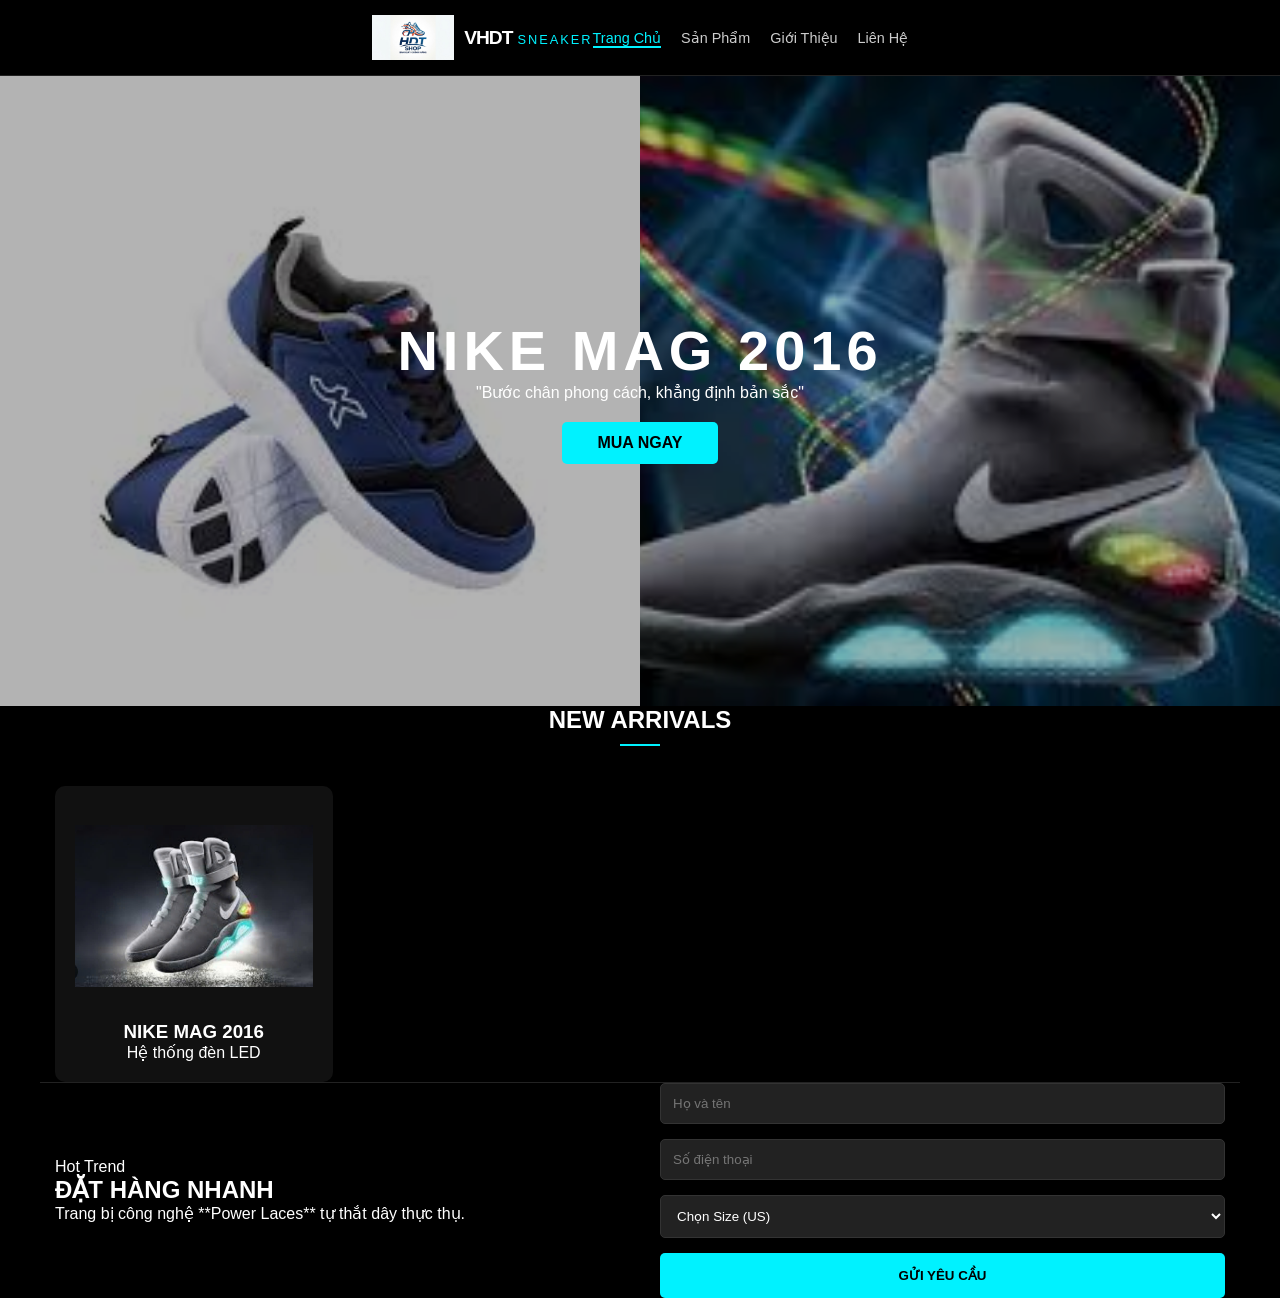
<file: index.html>
<!DOCTYPE html>
<html lang="vi">
<head>
    <meta charset="UTF-8">
    <meta name="viewport" content="width=device-width, initial-scale=1.0">
    <title>VHDT Sneaker - Nike Mag Edition</title>
    <link rel="stylesheet" href="styles.css">
    <link rel="stylesheet" href="https://cdnjs.cloudflare.com/ajax/libs/font-awesome/6.0.0/css/all.min.css">
</head>
<body>
    <header>
        <nav class="container">
            <div class="logo-box">
                <a href="index.html" class="logo-link">
                    <img src="unnamed.jpg" alt="VHDT SNEAKER" class="logo-img">
                    <span class="logo-text">VHDT<span>SNEAKER</span></span>
                </a>
            </div>

            <input type="checkbox" id="check">
            <label for="check" class="checkbtn">
                <i class="fas fa-bars"></i>
            </label>

            <ul class="nav-menu">
                <li><a href="index.html" class="active">Trang Chủ</a></li>
                <li><a href="sanpham.html">Sản Phẩm</a></li>
                <li><a href="gthieu.html">Giới Thiệu</a></li>
                <li><a href="lienhe.html">Liên Hệ</a></li>
            </ul>
        </nav>
    </header>

    <main>
        <section class="hero-banner">
            <div class="banner-track">
                <div class="banner-slide">
                    <img src="tải xuống (1).jpg" alt="Nike Mag 1">
                </div>
                <div class="banner-slide">
                    <img src="tải xuống.jpg" alt="Nike Mag 2">
                </div>
            </div>
            <div class="hero-content">
                <h1>NIKE MAG 2016</h1>
                <p>"Bước chân phong cách, khẳng định bản sắc"</p>
                <a href="#order" class="btn-main">MUA NGAY</a>
            </div>
        </section>

        <section class="new-arrivals container">
            <div class="header-center">
                <h2>NEW ARRIVALS</h2>
                <div class="line"></div>
            </div>
    
            <div class="product-grid">
                <div class="item">
                    <div class="item-img">
                        <img src="z7608213312523_a5ca782886a04989293020ea78845991.jpg" alt="Nike Mag">
                    </div>
                    <h3>NIKE MAG 2016</h3>
                    <p>Hệ thống đèn LED</p>
                </div>
                </div>
        </section>

        <section id="order" class="order-section container">
            <div class="order-container">
                <div class="order-info">
                    <span class="badge">Hot Trend</span>
                    <h2>ĐẶT HÀNG NHANH</h2>
                    <p>Trang bị công nghệ **Power Laces** tự thắt dây thực thụ.</p>
                </div>
                <form class="form-box">
                    <input type="text" placeholder="Họ và tên" required>
                    <input type="tel" placeholder="Số điện thoại" required>
                    <select required>
                        <option value="">Chọn Size (US)</option>
                        <option value="9">9</option>
                        <option value="10">10</option>
                    </select>
                    <button type="submit">GỬI YÊU CẦU</button>
                </form>
            </div>
        </section>
    </main>
</body>
</html>
</file>
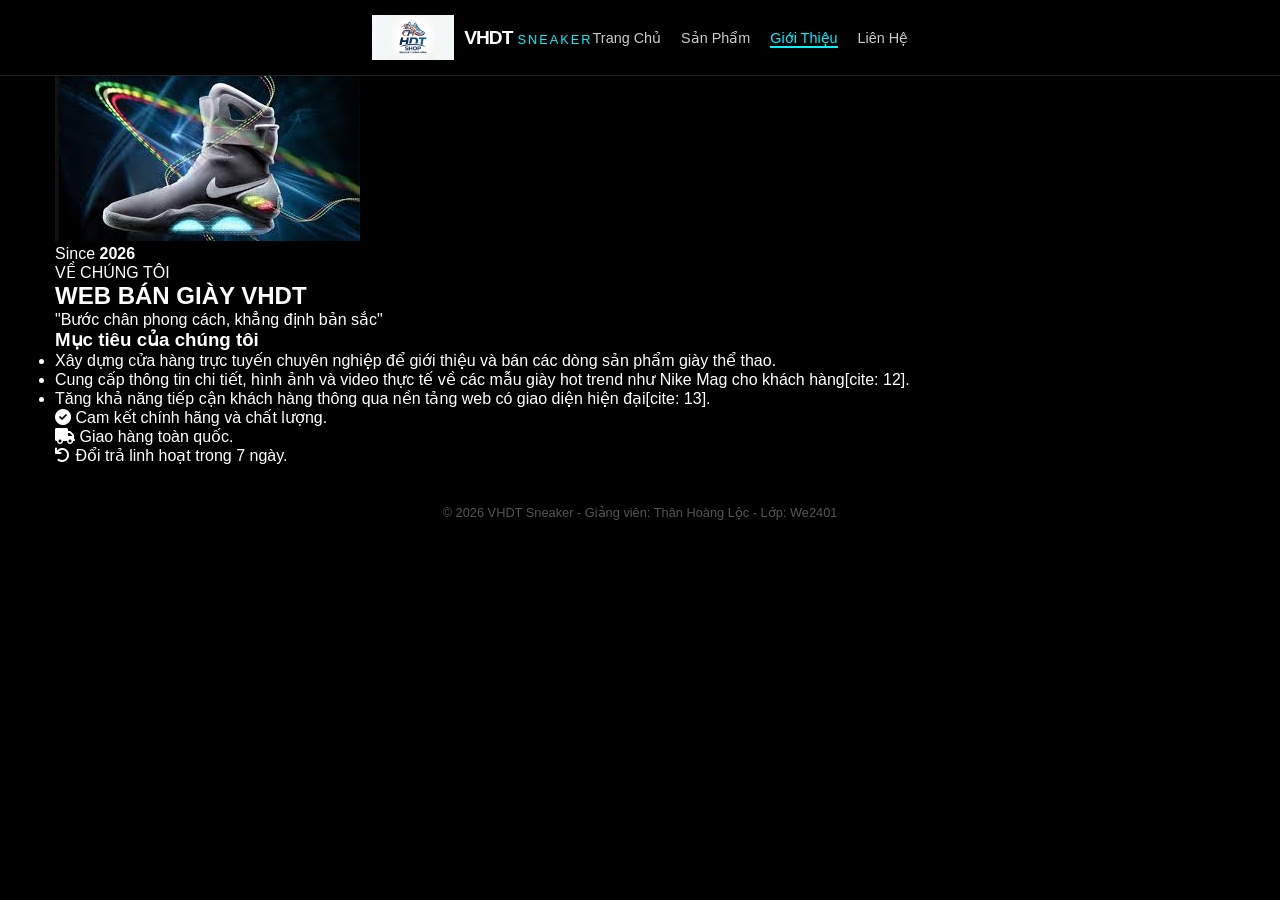
<file: gthieu.html>
<!DOCTYPE html>
<html lang="vi">
<head>
    <meta charset="UTF-8">
    <meta name="viewport" content="width=device-width, initial-scale=1.0">
    <title>Giới thiệu - VHDT Sneaker</title>
    <link rel="stylesheet" href="styles.css">
    <link rel="stylesheet" href="https://cdnjs.cloudflare.com/ajax/libs/font-awesome/6.0.0/css/all.min.css">
</head>
<body>
    <header>
        <nav class="container">
            <div class="logo-box">
                <a href="index.html">
                    <img src="unnamed.jpg" alt="VHDT SNEAKER" class="logo-img">
                    <span class="logo-text">VHDT<span>SNEAKER</span></span>
                </a>
            </div>

            <input type="checkbox" id="check">
            <label for="check" class="checkbtn">
                <i class="fas fa-bars"></i>
            </label>

            <ul class="nav-menu">
                <li><a href="index.html">Trang Chủ</a></li>
                <li><a href="sanpham.html">Sản Phẩm</a></li>
                <li><a href="gthieu.html" class="active">Giới Thiệu</a></li>
                <li><a href="lienhe.html">Liên Hệ</a></li>
            </ul>
        </nav>
    </header>

    <main class="container">
        <section class="about-wrapper">
            <div class="about-image">
                <div class="image-box">
                    <img src="tải xuống.jpg" alt="Nike Mag Icon">
                    <div class="experience-badge">
                        <span>Since</span>
                        <strong>2026</strong>
                    </div>
                </div>
            </div>

            <div class="about-content">
                <span class="sub-title">VỀ CHÚNG TÔI</span>
                <h1>WEB BÁN GIÀY VHDT</h1>
                <p class="slogan">"Bước chân phong cách, khẳng định bản sắc" </p>
                
                <div class="mission-box">
                    <h3>Mục tiêu của chúng tôi</h3>
                    <ul>
                        <li>Xây dựng cửa hàng trực tuyến chuyên nghiệp để giới thiệu và bán các dòng sản phẩm giày thể thao.</li>
                        <li>Cung cấp thông tin chi tiết, hình ảnh và video thực tế về các mẫu giày hot trend như Nike Mag cho khách hàng[cite: 12].</li>
                        <li>Tăng khả năng tiếp cận khách hàng thông qua nền tảng web có giao diện hiện đại[cite: 13].</li>
                    </ul>
                </div>

                <div class="commitment">
                    <p><i class="fas fa-check-circle"></i> Cam kết chính hãng và chất lượng.</p>
                    <p><i class="fas fa-truck"></i> Giao hàng toàn quốc.</p>
                    <p><i class="fas fa-undo"></i> Đổi trả linh hoạt trong 7 ngày.</p>
                </div>
            </div>
        </section>
    </main>

    <footer style="text-align: center; padding: 40px; color: #555; font-size: 0.8rem;">
        <p>&copy; 2026 VHDT Sneaker - Giảng viên: Thân Hoàng Lộc - Lớp: We2401 </p>
    </footer>
</body>
</html>
</file>
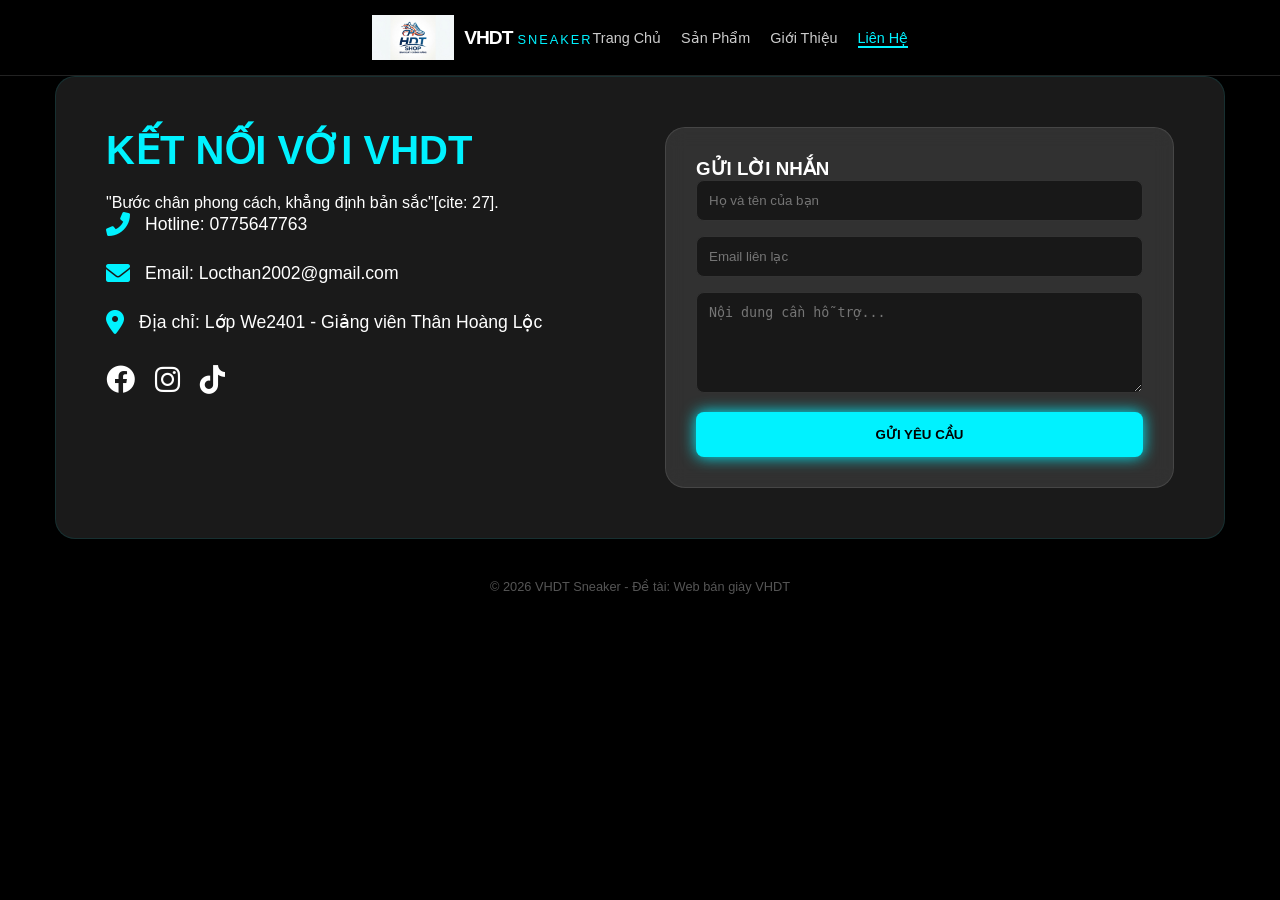
<file: lienhe.html>
<!DOCTYPE html>
<html lang="vi">
<head>
    <meta charset="UTF-8">
    <meta name="viewport" content="width=device-width, initial-scale=1.0">
    <title>Liên hệ - VHDT Sneaker</title>
    <link rel="stylesheet" href="styles.css">
    <link rel="stylesheet" href="https://cdnjs.cloudflare.com/ajax/libs/font-awesome/6.0.0/css/all.min.css">
</head>
<body>
    <header>
        <nav class="container">
            <div class="logo-box">
                <a href="index.html">
                    <img src="unnamed.jpg" alt="VHDT SNEAKER" class="logo-img">
                    <span class="logo-text">VHDT<span>SNEAKER</span></span>
                </a>
            </div>

            <input type="checkbox" id="check">
            <label for="check" class="checkbtn">
                <i class="fas fa-bars"></i>
            </label>

            <ul class="nav-menu">
                <li><a href="index.html">Trang Chủ</a></li>
                <li><a href="sanpham.html">Sản Phẩm</a></li>
                <li><a href="gthieu.html">Giới Thiệu</a></li>
                <li><a href="lienhe.html" class="active">Liên Hệ</a></li>
            </ul>
        </nav>
    </header>

    <main class="container">
        <section class="contact-section">
            <div class="contact-info">
                <h2>KẾT NỐI VỚI VHDT</h2>
                <p>"Bước chân phong cách, khẳng định bản sắc"[cite: 27].</p>
                
                <div class="info-item">
                    <i class="fas fa-phone-alt"></i>
                    <span>Hotline: 0775647763</span>
                </div>
                <div class="info-item">
                    <i class="fas fa-envelope"></i>
                    <span>Email: Locthan2002@gmail.com </span>
                </div>
                <div class="info-item">
                    <i class="fas fa-map-marker-alt"></i>
                    <span>Địa chỉ: Lớp We2401 - Giảng viên Thân Hoàng Lộc </span>
                </div>

                <div class="social-links">
                    <a href="#"><i class="fab fa-facebook"></i></a>
                    <a href="#"><i class="fab fa-instagram"></i></a>
                    <a href="#"><i class="fab fa-tiktok"></i></a>
                </div>
            </div>

            <div class="contact-form-container">
                <form class="order-form"> 
                    <h3>GỬI LỜI NHẮN</h3>
                    <div class="input-group">
                        <input type="text" placeholder="Họ và tên của bạn" required>
                    </div>
                    <div class="input-group">
                        <input type="email" placeholder="Email liên lạc" required>
                    </div>
                    <div class="input-group">
                        <textarea placeholder="Nội dung cần hỗ trợ..." rows="5" style="width: 100%; background: rgba(0,0,0,0.5); color: white; border: 1px solid #333; border-radius: 8px; padding: 12px;"></textarea>
                    </div>
                    <button type="submit" class="btn-order">GỬI YÊU CẦU</button>
                </form>
            </div>
        </section>
    </main>

    <footer style="text-align: center; padding: 40px; color: #555; font-size: 0.8rem;">
        <p>&copy; 2026 VHDT Sneaker - Đề tài: Web bán giày VHDT </p>
    </footer>
</body>
</html>
</file>
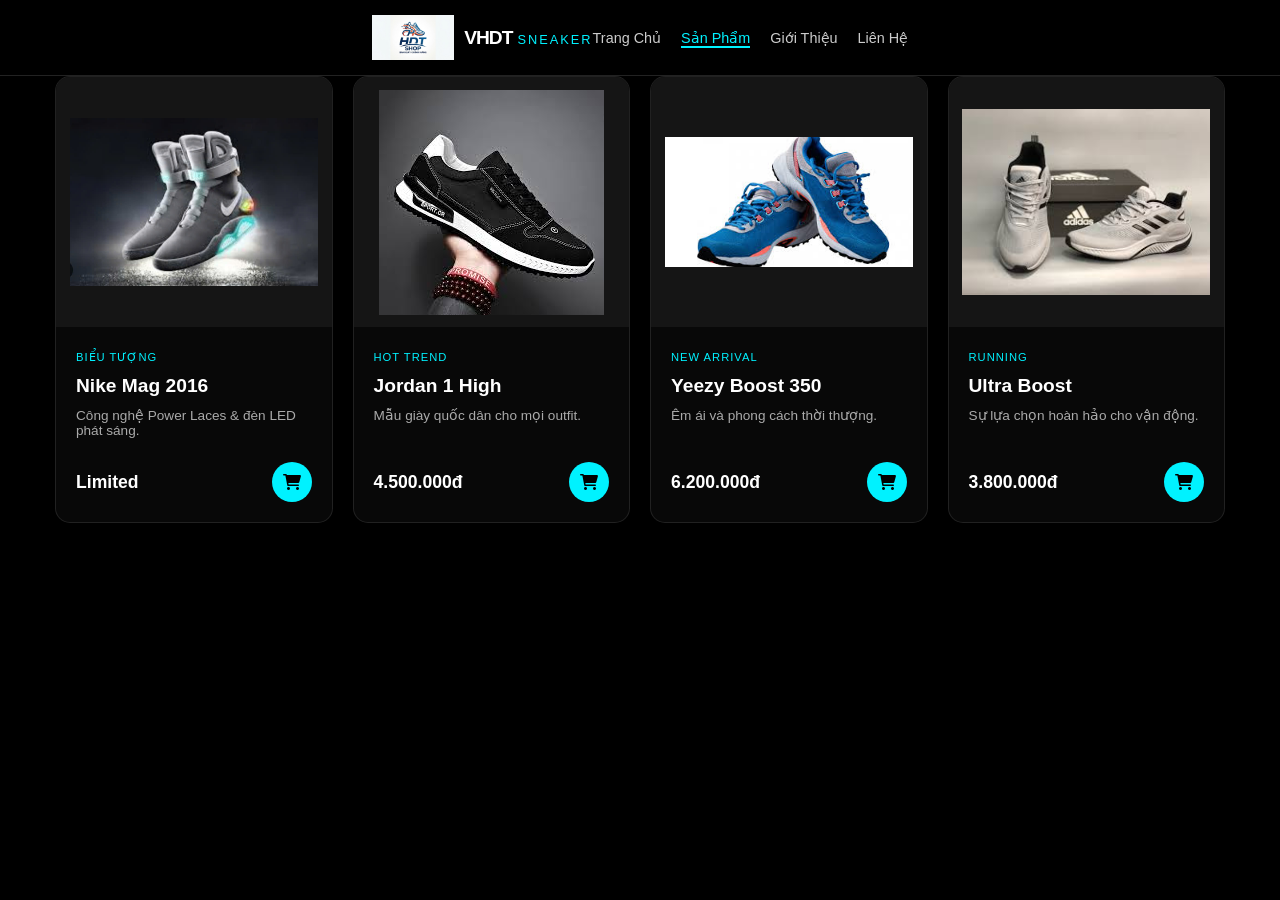
<file: sanpham.html>
<!DOCTYPE html>
<html lang="vi">
<head>
    <meta charset="UTF-8">
    <meta name="viewport" content="width=device-width, initial-scale=1.0">
    <title>Sản phẩm - VHDT Sneaker</title>
    <link rel="stylesheet" href="styles.css">
    <link rel="stylesheet" href="https://cdnjs.cloudflare.com/ajax/libs/font-awesome/6.0.0/css/all.min.css">
</head>
<body>
    <header>
        <nav class="container">
            <div class="logo-box">
                <a href="index.html">
                    <img src="unnamed.jpg" alt="VHDT SNEAKER" class="logo-img">
                    <span class="logo-text">VHDT<span>SNEAKER</span></span>
                </a>
            </div>

            <input type="checkbox" id="check">
            <label for="check" class="checkbtn">
                <i class="fas fa-bars"></i>
            </label>

            <ul class="nav-menu">
                <li><a href="index.html">Trang Chủ</a></li>
                <li><a href="sanpham.html" class="active">Sản Phẩm</a></li>
                <li><a href="gthieu.html">Giới Thiệu</a></li>
                <li><a href="lienhe.html">Liên Hệ</a></li>
            </ul>
        </nav>
    </header>

    <main class="container">
      

        <div class="product-grid">
            <div class="product-card">
                <div class="product-img">
                    <img src="z7608213312523_a5ca782886a04989293020ea78845991.jpg" alt="Nike Mag">
                    <div class="img-overlay">
                        <button class="quick-view">Xem nhanh</button>
                    </div>
                </div>
                <div class="product-details">
                    <span class="category">Biểu tượng</span>
                    <h3>Nike Mag 2016</h3>  
                    <p class="desc">Công nghệ Power Laces & đèn LED phát sáng.</p>
                    <div class="price-row">
                        <span class="price">Limited</span>
                        <a href="index.html" class="buy-btn"><i class="fas fa-shopping-cart"></i></a>
                    </div>
                </div>
            </div>

            <div class="product-card">
                <div class="product-img">
                    <img src="36.jpg" alt="Jordan 1 High">
                </div>
                <div class="product-details">
                    <span class="category">Hot Trend</span>
                    <h3>Jordan 1 High</h3>
                    <p class="desc">Mẫu giày quốc dân cho mọi outfit.</p>
                    <div class="price-row">
                        <span class="price">4.500.000đ</span>
                        <a href="#" class="buy-btn"><i class="fas fa-shopping-cart"></i></a>
                    </div>
                </div>
            </div>

            <div class="product-card">
                <div class="product-img">
                    <img src="1111.jpg" alt="Yeezy Boost 350">
                </div>
                <div class="product-details">
                    <span class="category">New Arrival</span>
                    <h3>Yeezy Boost 350</h3>
                    <p class="desc">Êm ái và phong cách thời thượng.</p>
                    <div class="price-row">
                        <span class="price">6.200.000đ</span>
                        <a href="#" class="buy-btn"><i class="fas fa-shopping-cart"></i></a>
                    </div>
                </div>
            </div>

            <div class="product-card">
                <div class="product-img">
                    <img src="tải xuống (2).jpg" alt="Ultra Boost">
                </div>
                <div class="product-details">
                    <span class="category">Running</span>
                    <h3>Ultra Boost</h3>
                    <p class="desc">Sự lựa chọn hoàn hảo cho vận động.</p>
                    <div class="price-row">
                        <span class="price">3.800.000đ</span>
                        <a href="#" class="buy-btn"><i class="fas fa-shopping-cart"></i></a>
                    </div>
                </div>
            </div>
        </div>
    </main>
</body>
</html>
</file>
<file: styles.css>
:root {
    --primary-color: #00f2ff; /* Màu xanh LED của Nike Mag */
    --bg-dark: #0a0a0a;
    --text-light: #ffffff;
    --glass-bg: rgba(255, 255, 255, 0.1);
}

body {
    margin: 0;
    font-family: 'Segoe UI', Tahoma, Geneva, Verdana, sans-serif;
    background-color: var(--bg-dark);
    color: var(--text-light);
}

/* Header & Nav */
header {
    padding: 20px 5%;
    display: flex;
    justify-content: space-between;
    align-items: center;
    background: rgba(0, 0, 0, 0.8);
    position: sticky;
    top: 0;
    z-index: 100;
}

.logo {
    font-size: 2rem;
    font-weight: bold;
    color: var(--primary-color);
    text-shadow: 0 0 10px var(--primary-color);
}

nav ul {
    display: flex;
    list-style: none;
    gap: 20px;
}

nav a {
    color: white;
    text-decoration: none;
    transition: 0.3s;
}

nav a:hover {
    color: var(--primary-color);
}

/* Layout chính - Laptop (3-4 cột theo kế hoạch của bạn) */
.container {
    max-width: 1200px;
    margin: 50px auto;
    padding: 20px;
}

.product-display {
    display: grid;
    grid-template-columns: 1.5fr 1fr; /* Bố cục chia cột */
    gap: 40px;
    align-items: center;
}

/* Hiệu ứng hình ảnh */
.product-image {
    position: relative;
    text-align: center;
}

.product-image img {
    width: 100%;
    filter: drop-shadow(0 0 20px rgba(0, 242, 255, 0.3));
    animation: float 3s ease-in-out infinite;
}

@keyframes float {
    0%, 100% { transform: translateY(0); }
    50% { transform: translateY(-20px); }
}

/* Form đặt hàng phong cách Glassmorphism */
.order-form {
    background: var(--glass-bg);
    padding: 30px;
    border-radius: 20px;
    backdrop-filter: blur(10px);
    border: 1px solid rgba(255, 255, 255, 0.1);
}

.input-group {
    margin-bottom: 15px;
}

input, select {
    width: 100%;
    padding: 12px;
    background: rgba(0, 0, 0, 0.5);
    border: 1px solid #333;
    color: white;
    border-radius: 8px;
}

.btn-order {
    width: 100%;
    padding: 15px;
    background: var(--primary-color);
    border: none;
    font-weight: bold;
    cursor: pointer;
    border-radius: 8px;
    transition: 0.3s;
    box-shadow: 0 0 15px var(--primary-color);
}

.btn-order:hover {
    transform: scale(1.02);
    box-shadow: 0 0 25px var(--primary-color);
}

/* RESPONSIVE - Theo yêu cầu trong dự án của bạn */

/* Tablet: Bố cục 2 cột hoặc xếp chồng nhẹ  */
@media (max-width: 992px) {
    .product-display {
        grid-template-columns: 1fr;
    }
}

/* Mobile: Bố cục 1 cột  */
@media (max-width: 600px) {
    nav ul {
        display: none; /* Ẩn menu trên mobile để gọn hơn */
    }
    .container {
        margin: 10px;
    }
}
/* Trang Liên Hệ */
.contact-section {
    display: grid;
    grid-template-columns: 1fr 1fr; /* Laptop/Desktop: 2 cột  */
    gap: 50px;
    background: var(--glass-bg);
    padding: 50px;
    border-radius: 20px;
    border: 1px solid rgba(0, 242, 255, 0.1);
}

.contact-info h2 {
    color: var(--primary-color);
    font-size: 2.5rem;
    margin-bottom: 20px;
}

.info-item {
    display: flex;
    align-items: center;
    gap: 15px;
    margin-bottom: 25px;
    font-size: 1.1rem;
}

.info-item i {
    color: var(--primary-color);
    font-size: 1.5rem;
}

.social-links {
    margin-top: 30px;
    display: flex;
    gap: 20px;
}

.social-links a {
    color: white;
    font-size: 1.8rem;
    transition: 0.3s;
}

.social-links a:hover {
    color: var(--primary-color);
    transform: translateY(-5px);
}

.active {
    color: var(--primary-color) !important;
    border-bottom: 2px solid var(--primary-color);
}

/* Responsive theo đúng cấu trúc của Hưng  */
@media (max-width: 992px) {
    .contact-section {
        grid-template-columns: 1fr; /* Tablet & Mobile: 1-2 cột  */
        padding: 30px;
    }
}

@media (max-width: 600px) {
    .contact-info h2 {
        font-size: 1.8rem;
    }
}
.section-title {
    text-align: center;
    color: var(--primary-color);
    margin-bottom: 40px;
    text-transform: uppercase;
}

.product-grid {
    display: grid;
    /* Laptop/Desktop: 4 cột theo kế hoạch  */
    grid-template-columns: repeat(4, 1fr);
    gap: 25px;
}

.product-card {
    background: var(--glass-bg);
    border-radius: 15px;
    overflow: hidden;
    transition: 0.3s;
    border: 1px solid rgba(255,255,255,0.05);
}

.product-card:hover {
    border-color: var(--primary-color);
    transform: translateY(-10px);
}

.img-container {
    height: 200px;
    background: #1a1a1a;
    display: flex;
    align-items: center;
    justify-content: center;
}

.img-container img {
    max-width: 90%;
    transition: 0.5s;
}

.card-info {
    padding: 20px;
    text-align: center;
}

.btn-detail {
    display: block;
    margin-top: 15px;
    color: var(--primary-color);
    text-decoration: none;
    font-size: 0.9rem;
    border: 1px solid var(--primary-color);
    padding: 8px;
    border-radius: 5px;
}

/* Tablet: 2 cột  */
@media (max-width: 992px) {
    .product-grid { grid-template-columns: repeat(2, 1fr); }
}

/* Mobile: 1 cột  */
@media (max-width: 600px) {
    .product-grid { grid-template-columns: 1fr; }
}
.about-container {
    display: grid;
    grid-template-columns: 1fr 1fr;
    gap: 50px;
    align-items: center;
    line-height: 1.8;
}

blockquote {
    border-left: 4px solid var(--primary-color);
    padding-left: 20px;
    font-style: italic;
    color: var(--primary-color);
    margin: 20px 0;
}

@media (max-width: 768px) {
    .about-container { grid-template-columns: 1fr; }
}
/* Header trang sản phẩm */
.page-header {
    text-align: center;
    margin-bottom: 50px;
}

.page-header h1 {
    font-size: 2.5rem;
    color: var(--primary-color);
    text-shadow: 0 0 10px rgba(0, 242, 255, 0.5);
    margin-bottom: 10px;
}

/* Lưới sản phẩm - Responsive 4 cột  */
.product-grid {
    display: grid;
    grid-template-columns: repeat(4, 1fr);
    gap: 30px;
}

/* Thẻ sản phẩm */
.product-card {
    background: rgba(255, 255, 255, 0.03);
    border-radius: 15px;
    border: 1px solid rgba(255, 255, 255, 0.1);
    overflow: hidden;
    transition: all 0.4s ease;
}

.product-card:hover {
    transform: translateY(-10px);
    border-color: var(--primary-color);
    box-shadow: 0 10px 30px rgba(0, 242, 255, 0.2);
}

/* Khu vực chứa ảnh */
.product-img {
    position: relative;
    height: 250px;
    background: #151515;
    display: flex;
    align-items: center;
    justify-content: center;
}

.product-img img {
    max-width: 90%;
    transition: transform 0.5s ease;
}

.product-card:hover .product-img img {
    transform: scale(1.1) rotate(-5deg);
}

.placeholder-img {
    color: #444;
    font-weight: bold;
}

/* Overlay khi hover */
.img-overlay {
    position: absolute;
    top: 0;
    left: 0;
    width: 100%;
    height: 100%;
    background: rgba(0, 242, 255, 0.1);
    display: flex;
    align-items: center;
    justify-content: center;
    opacity: 0;
    transition: 0.3s;
}

.product-card:hover .img-overlay {
    opacity: 1;
}

/* Chi tiết sản phẩm */
.product-details {
    padding: 20px;
}

.category {
    font-size: 0.7rem;
    text-transform: uppercase;
    color: var(--primary-color);
    letter-spacing: 1px;
}

.product-details h3 {
    margin: 10px 0;
    font-size: 1.2rem;
}

.desc {
    font-size: 0.85rem;
    color: #aaa;
    margin-bottom: 15px;
    height: 40px;
    overflow: hidden;
}

.price-row {
    display: flex;
    justify-content: space-between;
    align-items: center;
}

.price {
    font-weight: bold;
    color: #fff;
    font-size: 1.1rem;
}

.buy-btn {
    background: var(--primary-color);
    color: #000;
    width: 40px;
    height: 40px;
    border-radius: 50%;
    display: flex;
    align-items: center;
    justify-content: center;
    text-decoration: none;
    transition: 0.3s;
}

.buy-btn:hover {
    transform: rotate(360deg);
}

/* RESPONSIVE THEO KẾ HOẠCH DỰ ÁN  */

/* Tablet: 2 cột */
@media (max-width: 992px) {
    .product-grid {
        grid-template-columns: repeat(2, 1fr);
    }
}

/* Mobile: 1 cột */
@media (max-width: 600px) {
    .product-grid {
        grid-template-columns: 1fr;
    }
}
/* Container chính của Banner */
.banner-split {
    display: flex;
    height: 80vh; /* Chiều cao chiếm 80% màn hình */
    position: relative;
    overflow: hidden;
    background-color: #000;
}

/* Các nửa của banner */
.banner-item {
    flex: 1;
    position: relative;
    overflow: hidden;
    cursor: pointer;
}

.banner-item img {
    width: 100%;
    height: 100%;
    object-fit: cover; /* Giúp ảnh không bị méo */
    transition: transform 0.8s cubic-bezier(0.2, 1, 0.3, 1);
}

/* Hiệu ứng phóng to khi hover như các web cao cấp */
.banner-item:hover img {
    transform: scale(1.1);
}

/* Lớp phủ mờ và chữ ẩn hiện khi hover */
.banner-overlay {
    position: absolute;
    top: 0;
    left: 0;
    width: 100%;
    height: 100%;
    background: rgba(0, 0, 0, 0.2);
    display: flex;
    align-items: center;
    justify-content: center;
    opacity: 0;
    transition: 0.5s;
}

.banner-item:hover .banner-overlay {
    opacity: 1;
}

.banner-overlay span {
    color: var(--primary-color);
    border: 1px solid var(--primary-color);
    padding: 10px 20px;
    text-transform: uppercase;
    font-weight: bold;
}

/* Nội dung văn bản trung tâm */
.banner-content {
    position: absolute;
    bottom: 10%;
    left: 50%;
    transform: translateX(-50%);
    text-align: center;
    z-index: 10;
    width: 100%;
}

.banner-content h1 {
    font-size: 4rem;
    margin-bottom: 10px;
    letter-spacing: 5px;
    text-shadow: 2px 2px 10px rgba(0,0,0,0.8);
}

.btn-shop {
    display: inline-block;
    margin-top: 20px;
    padding: 15px 40px;
    background: var(--primary-color);
    color: #000;
    text-decoration: none;
    font-weight: bold;
    border-radius: 5px;
    transition: 0.3s;
}

/* Responsive cho Mobile  */
@media (max-width: 768px) {
    .banner-split {
        flex-direction: column; /* Chuyển thành 1 cột trên điện thoại */
        height: auto;
    }
    .banner-item {
        height: 300px;
    }
    .banner-content h1 {
        font-size: 2.5rem;
    }
}
/* Container chứa Logo */
.logo-container {
    display: flex;
    align-items: center;
}

/* Nếu bạn dùng ảnh Logo */
.logo-img {
    height: 50px; /* Điều chỉnh chiều cao logo của bạn */
    width: auto;
    object-fit: contain;
}

/* Nếu bạn dùng Text Logo (Phong cách mới mẻ) */
.logo-text {
    font-size: 1.8rem;
    font-weight: 800;
    text-decoration: none;
    color: #000; /* Màu đen sang trọng */
    letter-spacing: -1px;
    transition: 0.3s;
}

.logo-text span {
    color: var(--primary-neon); /* Chữ SNEAKER màu xanh neon */
    font-weight: 300;
    margin-left: 5px;
    letter-spacing: 2px;
    font-size: 1rem;
    text-transform: uppercase;
}

/* Hiệu ứng khi hover vào Logo */
.logo-text:hover {
    text-shadow: 0 0 10px rgba(0, 242, 255, 0.5);
    transform: skewX(-10deg); /* Nghiêng nhẹ tạo cảm giác tốc độ */
}

/* Đảm bảo Logo luôn đẹp trên Mobile */
@media (max-width: 600px) {
    .logo-text {
        font-size: 1.4rem;
    }
    .logo-text span {
        display: none; /* Ẩn bớt chữ SNEAKER trên mobile cho gọn */
    }
}
/* ============================================================
   CHỈNH RESPONSIVE THEO KẾ HOẠCH DỰ ÁN VHDT [cite: 34, 40]
   ============================================================ */

/* 1. MÀN HÌNH LAPTOP/DESKTOP (Mặc định) */
.arrival-grid, .product-grid {
    display: grid;
    grid-template-columns: repeat(4, 1fr); /* 4 cột như kế hoạch  */
    gap: 20px;
}

/* 2. MÀN HÌNH TABLET (Dưới 1024px) */
@media (max-width: 1024px) {
    .arrival-grid, .product-grid {
        grid-template-columns: repeat(2, 1fr); /* Chuyển thành 2 cột  */
        gap: 15px;
    }
    
    .container {
        padding: 0 15px;
    }
    
    .banner-content h1 {
        font-size: 3rem; /* Thu nhỏ tiêu đề banner cho vừa màn hình */
    }
}
/* Container chính của Banner - Laptop */
.banner-split {
    display: flex;
    height: 70vh; /* Giảm nhẹ chiều cao để cân đối */
    position: relative;
    overflow: hidden;
    background-color: #000;
}

/* Các nửa của banner */
.banner-item {
    flex: 1;
    position: relative;
}

.banner-item img {
    width: 100%;
    height: 100%;
    object-fit: cover; /* Giữ ảnh luôn lấp đầy khung mà không méo */
}

/* CHỈNH SỬA CHO MOBILE (Dưới 600px) */
@media (max-width: 600px) {
    .banner-split {
        flex-direction: column; /* Xếp chồng 2 ảnh lên nhau  */
        height: auto; /* Quan trọng: Để chiều cao tự động theo ảnh */
    }

    .banner-item {
        width: 100%;
        height: 300px; /* Cố định chiều cao vừa phải cho mỗi ảnh trên điện thoại */
    }

    .banner-item img {
        object-fit: cover; /* Đảm bảo ảnh giày không bị bẹp */
    }

    .banner-content {
        position: relative; /* Đẩy nội dung xuống dưới ảnh cho dễ đọc */
        transform: none;
        left: 0;
        bottom: 0;
        padding: 30px 15px;
        background: #000;
    }

    .banner-content h1 {
        font-size: 2rem;
        letter-spacing: 2px;
    }
}
:root {
    --neon: #00f2ff;
    --dark: #000000;
    --light: #ffffff;
}

* { box-sizing: border-box; margin: 0; padding: 0; }
body { font-family: 'Segoe UI', sans-serif; background: #000; color: #fff; }
.container { max-width: 1200px; margin: 0 auto; padding: 0 15px; }

/* Header & Logo */
header { background: #000; padding: 15px 0; border-bottom: 1px solid #222; position: sticky; top: 0; z-index: 100; }
nav { display: flex; justify-content: space-between; align-items: center; }
.logo-box a { display: flex; align-items: center; text-decoration: none; }
.logo-img { height: 45px; margin-right: 10px; }
.logo-text { color: #fff; font-weight: bold; font-size: 1.2rem; }
.logo-text span { color: var(--neon); font-weight: 300; font-size: 0.8rem; margin-left: 5px; }
.nav-menu { display: flex; list-style: none; gap: 20px; }
.nav-menu a { color: #ccc; text-decoration: none; font-size: 0.9rem; }
.nav-menu a.active, .nav-menu a:hover { color: var(--neon); }

/* Banner Responsive - FIX LỖI Ở ĐÂY */
.hero-banner { position: relative; height: 70vh; overflow: hidden; background: #000; }
.banner-track { display: flex; height: 100%; }
.banner-slide { flex: 1; height: 100%; }
.banner-slide img { width: 100%; height: 100%; object-fit: cover; opacity: 0.7; }

.hero-content { position: absolute; top: 50%; left: 50%; transform: translate(-50%, -50%); text-align: center; width: 100%; }
.hero-content h1 { font-size: 3.5rem; letter-spacing: 5px; }
.btn-main { display: inline-block; margin-top: 20px; padding: 12px 35px; background: var(--neon); color: #000; text-decoration: none; font-weight: bold; border-radius: 5px; }

/* Grid Sản Phẩm */
.new-arrivals { padding: 60px 0; }
.header-center { text-align: center; margin-bottom: 40px; }
.line { width: 40px; height: 2px; background: var(--neon); margin: 10px auto; }
.product-grid { display: grid; grid-template-columns: repeat(4, 1fr); gap: 20px; }
.item { background: #111; padding: 15px; border-radius: 10px; text-align: center; }
.item-img { height: 200px; display: flex; align-items: center; justify-content: center; margin-bottom: 15px; }
.item-img img { max-width: 100%; max-height: 100%; object-fit: contain; }

/* Form */
.order-section { padding: 60px 0; border-top: 1px solid #222; }
.order-container { display: grid; grid-template-columns: 1fr 1fr; gap: 40px; align-items: center; }
.form-box input, .form-box select { width: 100%; padding: 12px; margin-bottom: 15px; background: #222; border: 1px solid #333; color: #fff; border-radius: 5px; }
.form-box button { width: 100%; padding: 15px; background: var(--neon); border: none; font-weight: bold; cursor: pointer; border-radius: 5px; }

/* ==========================================
   MOBILE RESPONSIVE (Sửa lỗi cho Hưng)
   ========================================== */
@media (max-width: 768px) {
    .nav-menu { display: none; } /* Ẩn menu mobile */
    
    /* Chỉnh Banner không bị mất hình */
    .hero-banner { height: 500px; } /* Giảm chiều cao banner trên Mobile */
    .banner-track { flex-direction: column; } /* Xếp dọc 2 ảnh */
    .banner-slide { height: 250px; } /* Mỗi ảnh cao 250px */
    
    .hero-content h1 { font-size: 2rem; }
    
    /* Grid 1 cột */
    .product-grid { grid-template-columns: 1fr; }
    .order-container { grid-template-columns: 1fr; }
}/* Hiện nút 3 gạch trên điện thoại */
.checkbtn {
    display: block; 
    font-size: 30px;
    color: #00f2ff; /* Màu xanh LED Nike Mag bạn thích */
    cursor: pointer;
    z-index: 1100;
}

/* Khi nhấn vào nút 3 gạch thì menu trượt ra */
#check:checked ~ .nav-menu {
    left: 0;
}

/* Sửa lỗi logo có nền trắng bị xấu */
.logo-img {
    mix-blend-mode: screen; /* Giúp xóa nền trắng của ảnhUnnamed.jpg cực nhanh */
    height: 50px;
}
:root {
    --neon: #00f2ff; /* Màu xanh của Nike Mag [cite: 27] */
    --dark: #000;
}

* { box-sizing: border-box; margin: 0; padding: 0; }
body { font-family: 'Segoe UI', sans-serif; background: #000; color: #fff; overflow-x: hidden; }
.container { max-width: 1200px; margin: 0 auto; padding: 0 15px; }

/* Header & Logo */
header { background: #000; padding: 15px 0; border-bottom: 1px solid #222; position: sticky; top: 0; z-index: 1000; }
nav { display: flex; justify-content: space-between; align-items: center; }
.logo-box a { display: flex; align-items: center; text-decoration: none; }
.logo-img { height: 45px; margin-right: 10px; mix-blend-mode: screen; } /* Xóa nền trắng logo */
.logo-text { color: #fff; font-weight: bold; font-size: 1.2rem; text-transform: uppercase; }
.logo-text span { color: var(--neon); font-size: 0.8rem; margin-left: 5px; font-weight: 300; }

/* Menu Laptop */
.nav-menu { display: flex; list-style: none; gap: 20px; }
.nav-menu a { color: #ccc; text-decoration: none; font-size: 0.9rem; transition: 0.3s; }
.nav-menu a.active, .nav-menu a:hover { color: var(--neon); }

/* Nút Hamburger (Mặc định ẩn) */
#check { display: none; }
.checkbtn { font-size: 28px; color: var(--neon); cursor: pointer; display: none; }

/* Banner */
.hero-banner { position: relative; height: 70vh; overflow: hidden; background: #000; }
.banner-track { display: flex; height: 100%; }
.banner-slide { flex: 1; height: 100%; }
.banner-slide img { width: 100%; height: 100%; object-fit: cover; opacity: 0.7; }
.hero-content { position: absolute; top: 50%; left: 50%; transform: translate(-50%, -50%); text-align: center; width: 100%; }
.hero-content h1 { font-size: 3.5rem; letter-spacing: 5px; }
.btn-main { display: inline-block; margin-top: 20px; padding: 12px 35px; background: var(--neon); color: #000; text-decoration: none; font-weight: bold; border-radius: 5px; }

/* Grid Sản Phẩm (4 cột Laptop) [cite: 34] */
.product-grid { display: grid; grid-template-columns: repeat(4, 1fr); gap: 20px; }
.item { background: #111; padding: 20px; border-radius: 10px; text-align: center; }
.item-img img { max-width: 100%; height: auto; }

/* ==========================================
   MOBILE RESPONSIVE (Sửa lỗi cho Hưng)
   ========================================== */
@media (max-width: 768px) {
    .checkbtn { display: block; } /* Hiện nút 3 gạch */

    .nav-menu {
        position: fixed;
        width: 100%;
        height: 100vh;
        background: #000;
        top: 75px;
        left: -100%; /* Giấu menu */
        text-align: center;
        transition: all .5s;
        flex-direction: column;
        padding-top: 50px;
        z-index: 999;
    }

    /* Logic hiện menu khi nhấn */
    #check:checked ~ .nav-menu { left: 0; }
    .nav-menu li { margin: 25px 0; }
    .nav-menu a { font-size: 1.2rem; }

    /* Fix Banner Mobile */
    .hero-banner { height: 500px; }
    .banner-track { flex-direction: column; }
    .banner-slide { height: 250px; }
    .hero-content h1 { font-size: 2rem; }

    /* Grid 1 cột Mobile [cite: 34] */
    .product-grid { grid-template-columns: 1fr; }
    .order-container { grid-template-columns: 1fr; }
}

/* Tablet (2 cột) [cite: 34] */
@media (min-width: 769px) and (max-width: 1024px) {
    .product-grid { grid-template-columns: repeat(2, 1fr); }
}
</file>
